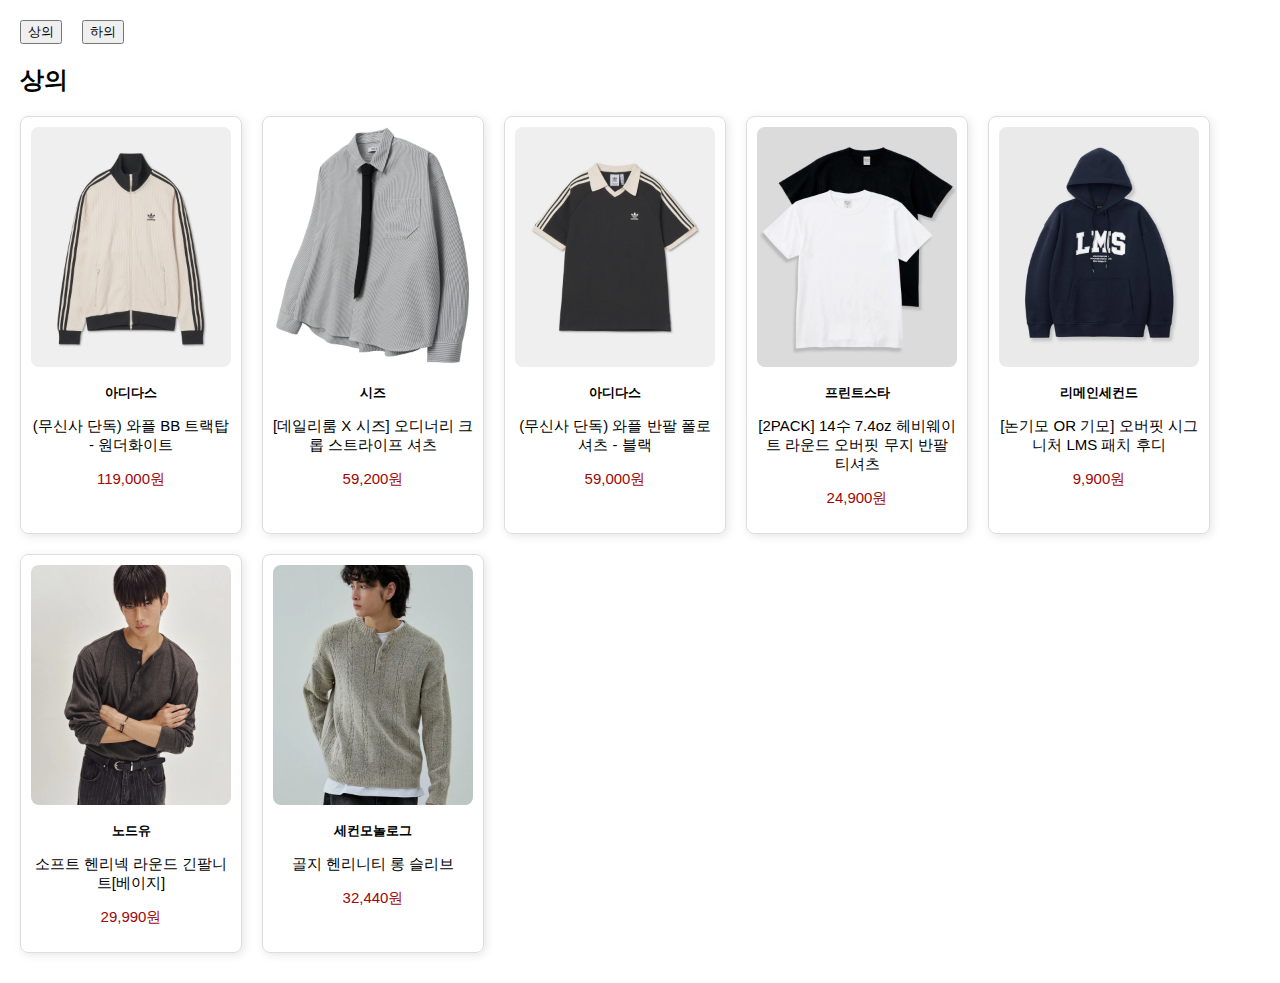
<file: clothes_list.html>
<!DOCTYPE html>
<html lang="ko">
  <head>
    <meta charset="UTF-8" />
    <meta name="viewport" content="width=device-width, initial-scale=1.0" />
    <title>쇼핑몰 옷 리스트</title>
    <style>
      body {
        font-family: Arial, sans-serif;
        margin: 20px;
      }
      header {
        display: flex;
        gap: 20px;
        font-size: 20px;
        font-weight: bold;
        margin-bottom: 20px;
      }
      .category {
        margin-bottom: 30px;
      }
      .product-list {
        display: flex;
        gap: 20px;
        flex-wrap: wrap;
      }
      .product {
        width: 200px;
        border: 1px solid #ddd;
        padding: 10px;
        text-align: center;
        border-radius: 8px;
        box-shadow: 2px 2px 10px rgba(0, 0, 0, 0.1);
      }
      .product > p:nth-of-type(1) {
        font-size: 13px;
        font-weight: 600;
      }
      .product > p:nth-of-type(2) {
        font-size: 15px;
      }
      p:nth-of-type(3) {
        font-size: 15px;
        color: rgb(160, 6, 6);
      }
      .product img {
        width: 100%;
        height: auto;
        border-radius: 8px;
      }
    </style>
  </head>
  <body>
    <header>
      <button id="top-button">상의</button>
      <button id="bottom-button">하의</button>
    </header>

    <section class="category">
      <h2>상의</h2>
      <div class="product-list">
        <div class="product">
          <img src="img/1.png" alt="상의 1" />
          <p>아디다스</p>
          <p>(무신사 단독) 와플 BB 트랙탑 - 원더화이트</p>
          <p>119,000원</p>
        </div>
        <div class="product">
          <img src="img/2.png" alt="상의 2" />
          <p>시즈</p>
          <p>[데일리룸 X 시즈] 오디너리 크롭 스트라이프 셔츠</p>
          <p>59,200원</p>
        </div>
        <div class="product">
          <img src="img/3.png" alt="상의 3" />
          <p>아디다스</p>
          <p>(무신사 단독) 와플 반팔 폴로 셔츠 - 블랙</p>
          <p>59,000원</p>
        </div>
        <div class="product">
          <img src="img/4.png" alt="상의 4" />
          <p>프린트스타</p>
          <p>[2PACK] 14수 7.4oz 헤비웨이트 라운드 오버핏 무지 반팔 티셔츠</p>
          <p>24,900원</p>
        </div>
        <div class="product">
          <img src="img/5.png" alt="상의 5" />
          <p>리메인세컨드</p>
          <p>[논기모 OR 기모] 오버핏 시그니처 LMS 패치 후디</p>
          <p>9,900원</p>
        </div>
        <div class="product">
          <img src="img/6.png" alt="하의 1" />
          <p>노드유</p>
          <p>소프트 헨리넥 라운드 긴팔니트[베이지]</p>
          <p>29,990원</p>
        </div>
        <div class="product">
          <img src="img/7.png" alt="하의 2" />
          <p>세컨모놀로그</p>
          <p>골지 헨리니티 롱 슬리브</p>
          <p>32,440원</p>
        </div>
      </div>
    </section>

    <section class="category">
      <h2>하의</h2>
      <div class="product-list">
        <div class="product">
          <img src="img/8.png" alt="하의 1" />
          <p>무신사 스탠다드</p>
          <p>휩코드 플레어 히든 밴딩 슬랙스[블랙]</p>
          <p>59,900원</p>
        </div>
        <div class="product">
          <img src="img/9.png" alt="하의 2" />
          <p>리바이스</p>
          <p>LVC 1947 501진_47501-0000</p>
          <p>349,000원</p>
        </div>
        <div class="product">
          <img src="img/10.png" alt="하의 3" />
          <p>언탭트 스튜디오</p>
          <p>빈티지 프론트 워싱 와이드 벌룬 데님 팬츠</p>
          <p>36,800원</p>
        </div>
        <div class="product">
          <img src="img/11.png" alt="하의 4" />
          <p>아르반</p>
          <p>트리플 리프 커브드 팬츠_트리플 블랙</p>
          <p>152,150원</p>
        </div>
        <div class="product">
          <img src="img/12.png" alt="하의 5" />
          <p>알리스</p>
          <p>워시드 와이드 치노 팬츠 [베이지]</p>
          <p>66,400원</p>
        </div>
        <div class="product">
          <img src="img/13.png" alt="하의 6" />
          <p>스켈리웩</p>
          <p>벌룬핏 스웨트 팬츠 [블랙]</p>
          <p>34,900원</p>
        </div>
        <div class="product">
          <img src="img/14.png" alt="하의 7" />
          <p>아디다스</p>
          <p>(무신사 단독) 와플 숏 팬츠- 원더 화이트</p>
          <p>75,000원</p>
        </div>
        <div class="product">
          <img src="img/15.png" alt="하의 8" />
          <p>아워데이즈</p>
          <p>리버티 세미 와이드 데님 팬츠</p>
          <p>39,900원</p>
        </div>
      </div>
    </section>
  </body>

  <script>
    const topButton = document.getElementById('top-button');
    const bottomButton = document.getElementById('bottom-button');

    const topCategory = document.querySelector('.category:nth-of-type(1)');
    const bottomCategory = document.querySelector('.category:nth-of-type(2)');

    bottomCategory.style.display = 'none';

    topButton.addEventListener('click', function () {
      topCategory.style.display = 'block';
      bottomCategory.style.display = 'none';
    });

    bottomButton.addEventListener('click', function () {
      topCategory.style.display = 'none';
      bottomCategory.style.display = 'block';
    });
  </script>
</html>
</file>
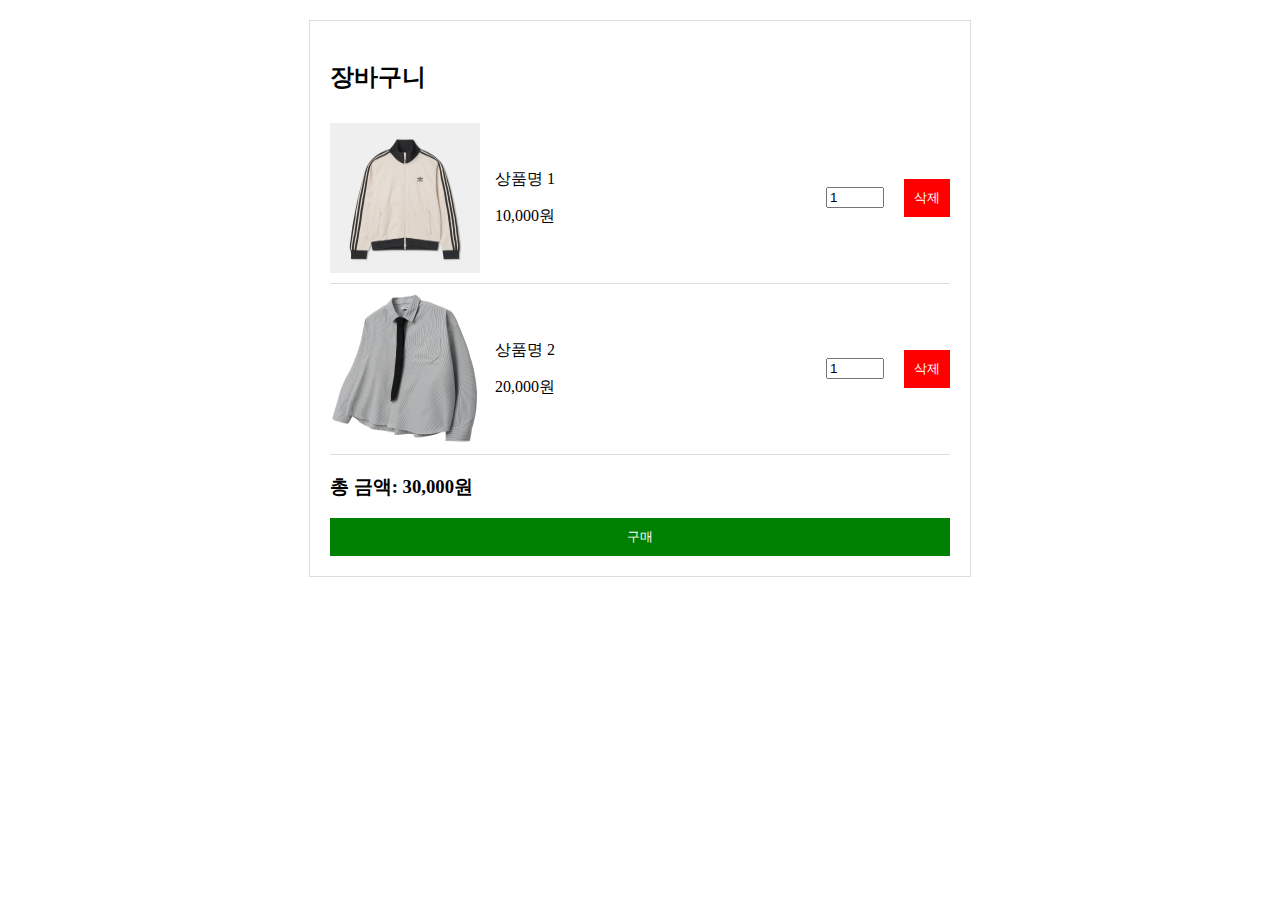
<file: pages/cart.html>
<!DOCTYPE html>
<html lang="ko">
  <head>
    <meta charset="UTF-8" />
    <meta name="viewport" content="width=device-width, initial-scale=1.0" />
    <title>장바구니</title>
    <script src="../js/cart.js"></script>
    <link rel="stylesheet" href="../css/cart_style.css" />
  </head>
  <body>
    <div class="cart-container">
      <h2>장바구니</h2>
      <div class="cart-item" data-price="10000">
        <img src="../img/1.png" />
        <div>
          <p>상품명 1</p>
          <p>10,000원</p>
        </div>
        <input type="number" class="amount" value="1" min="1" />
        <button class="remove">삭제</button>
      </div>
      <div class="cart-item" data-price="20000">
        <img src="../img/2.png" />
        <div>
          <p>상품명 2</p>
          <p>20,000원</p>
        </div>
        <input type="number" class="amount" value="1" min="1" />
        <button class="remove">삭제</button>
      </div>
      <h3>총 금액: <span id="total_price">30,000</span>원</h3>
      <button id="buy">구매</button>
    </div>
  </body>
</html>
</file>
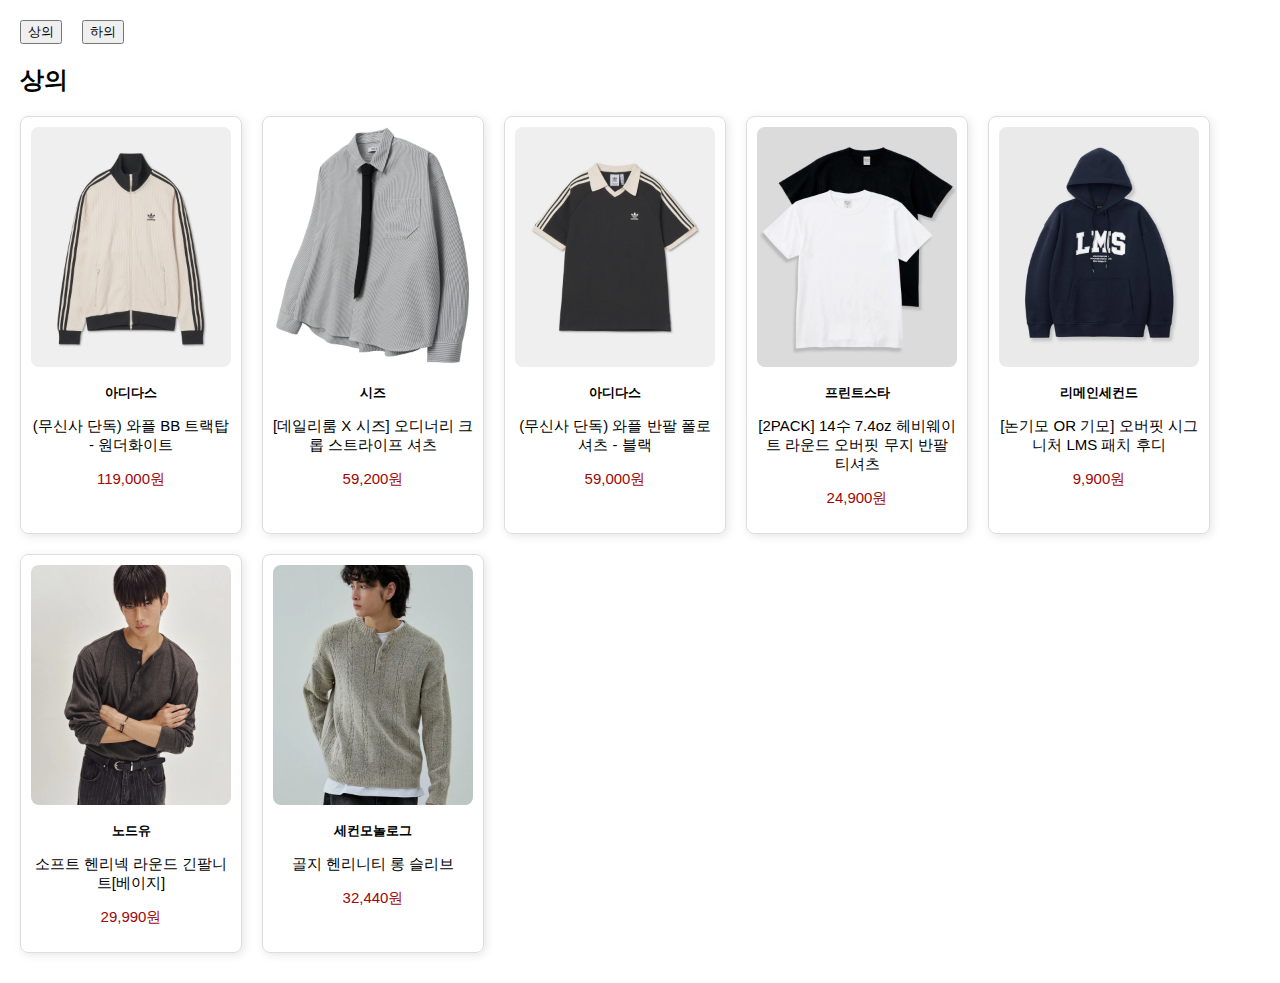
<file: pages/clothes_list.html>
<!DOCTYPE html>
<html lang="ko">
  <head>
    <meta charset="UTF-8" />
    <meta name="viewport" content="width=device-width, initial-scale=1.0" />
    <title>쇼핑몰 옷 리스트</title>
    <style>
      body {
        font-family: Arial, sans-serif;
        margin: 20px;
      }
      header {
        display: flex;
        gap: 20px;
        font-size: 20px;
        font-weight: bold;
        margin-bottom: 20px;
      }
      .category {
        margin-bottom: 30px;
      }
      .product-list {
        display: flex;
        gap: 20px;
        flex-wrap: wrap;
      }
      .product {
        width: 200px;
        border: 1px solid #ddd;
        padding: 10px;
        text-align: center;
        border-radius: 8px;
        box-shadow: 2px 2px 10px rgba(0, 0, 0, 0.1);
      }
      .product > p:nth-of-type(1) {
        font-size: 13px;
        font-weight: 600;
      }
      .product > p:nth-of-type(2) {
        font-size: 15px;
      }
      p:nth-of-type(3) {
        font-size: 15px;
        color: rgb(160, 6, 6);
      }
      .product img {
        width: 100%;
        height: auto;
        border-radius: 8px;
      }
    </style>
  </head>
  <body>
    <header>
      <button id="top-button">상의</button>
      <button id="bottom-button">하의</button>
    </header>

    <section class="category">
      <h2>상의</h2>
      <div class="product-list">
        <div class="product">
          <img src="../img/1.png" alt="상의 1" />
          <p>아디다스</p>
          <p>(무신사 단독) 와플 BB 트랙탑 - 원더화이트</p>
          <p>119,000원</p>
        </div>
        <div class="product">
          <img src="../img/2.png" alt="상의 2" />
          <p>시즈</p>
          <p>[데일리룸 X 시즈] 오디너리 크롭 스트라이프 셔츠</p>
          <p>59,200원</p>
        </div>
        <div class="product">
          <img src="../img/3.png" alt="상의 3" />
          <p>아디다스</p>
          <p>(무신사 단독) 와플 반팔 폴로 셔츠 - 블랙</p>
          <p>59,000원</p>
        </div>
        <div class="product">
          <img src="../img/4.png" alt="상의 4" />
          <p>프린트스타</p>
          <p>[2PACK] 14수 7.4oz 헤비웨이트 라운드 오버핏 무지 반팔 티셔츠</p>
          <p>24,900원</p>
        </div>
        <div class="product">
          <img src="../img/5.png" alt="상의 5" />
          <p>리메인세컨드</p>
          <p>[논기모 OR 기모] 오버핏 시그니처 LMS 패치 후디</p>
          <p>9,900원</p>
        </div>
        <div class="product">
          <img src="../img/6.png" alt="하의 1" />
          <p>노드유</p>
          <p>소프트 헨리넥 라운드 긴팔니트[베이지]</p>
          <p>29,990원</p>
        </div>
        <div class="product">
          <img src="../img/7.png" alt="하의 2" />
          <p>세컨모놀로그</p>
          <p>골지 헨리니티 롱 슬리브</p>
          <p>32,440원</p>
        </div>
      </div>
    </section>

    <section class="category">
      <h2>하의</h2>
      <div class="product-list">
        <div class="product">
          <img src="../img/8.png" alt="하의 1" />
          <p>무신사 스탠다드</p>
          <p>휩코드 플레어 히든 밴딩 슬랙스[블랙]</p>
          <p>59,900원</p>
        </div>
        <div class="product">
          <img src="../img/9.png" alt="하의 2" />
          <p>리바이스</p>
          <p>LVC 1947 501진_47501-0000</p>
          <p>349,000원</p>
        </div>
        <div class="product">
          <img src="../img/10.png" alt="하의 3" />
          <p>언탭트 스튜디오</p>
          <p>빈티지 프론트 워싱 와이드 벌룬 데님 팬츠</p>
          <p>36,800원</p>
        </div>
        <div class="product">
          <img src="../img/11.png" alt="하의 4" />
          <p>아르반</p>
          <p>트리플 리프 커브드 팬츠_트리플 블랙</p>
          <p>152,150원</p>
        </div>
        <div class="product">
          <img src="../img/12.png" alt="하의 5" />
          <p>알리스</p>
          <p>워시드 와이드 치노 팬츠 [베이지]</p>
          <p>66,400원</p>
        </div>
        <div class="product">
          <img src="../img/13.png" alt="하의 6" />
          <p>스켈리웩</p>
          <p>벌룬핏 스웨트 팬츠 [블랙]</p>
          <p>34,900원</p>
        </div>
        <div class="product">
          <img src="../img/14.png" alt="하의 7" />
          <p>아디다스</p>
          <p>(무신사 단독) 와플 숏 팬츠- 원더 화이트</p>
          <p>75,000원</p>
        </div>
        <div class="product">
          <img src="../img/15.png" alt="하의 8" />
          <p>아워데이즈</p>
          <p>리버티 세미 와이드 데님 팬츠</p>
          <p>39,900원</p>
        </div>
      </div>
    </section>
  </body>

  <script>
    const topButton = document.getElementById('top-button');
    const bottomButton = document.getElementById('bottom-button');

    const topCategory = document.querySelector('.category:nth-of-type(1)');
    const bottomCategory = document.querySelector('.category:nth-of-type(2)');

    bottomCategory.style.display = 'none';

    topButton.addEventListener('click', function () {
      topCategory.style.display = 'block';
      bottomCategory.style.display = 'none';
    });

    bottomButton.addEventListener('click', function () {
      topCategory.style.display = 'none';
      bottomCategory.style.display = 'block';
    });
  </script>
</html>
</file>
<file: css/cart_style.css>
body {
  margin: 20px;
}
.cart-container {
  width: 50%;
  margin: auto;
  border: 1px solid #ddd;
  padding: 20px;
}
.cart-item {
  display: flex;
  align-items: center;
  border-bottom: 1px solid #ddd;
  padding: 10px 0;
}
.cart-item img {
  width: 150px;
  height: 150px;
  margin-right: 15px;
}
.cart-item div {
  flex-grow: 1;
}
.amount {
  width: 50px;
}
.remove {
  background-color: red;
  color: white;
  border: 0px;
  margin-left: 20px;
  padding: 10px;
}
#buy {
  width: 100%;
  padding: 10px;
  background-color: green;
  color: white;
  border: 0;
}
</file>
